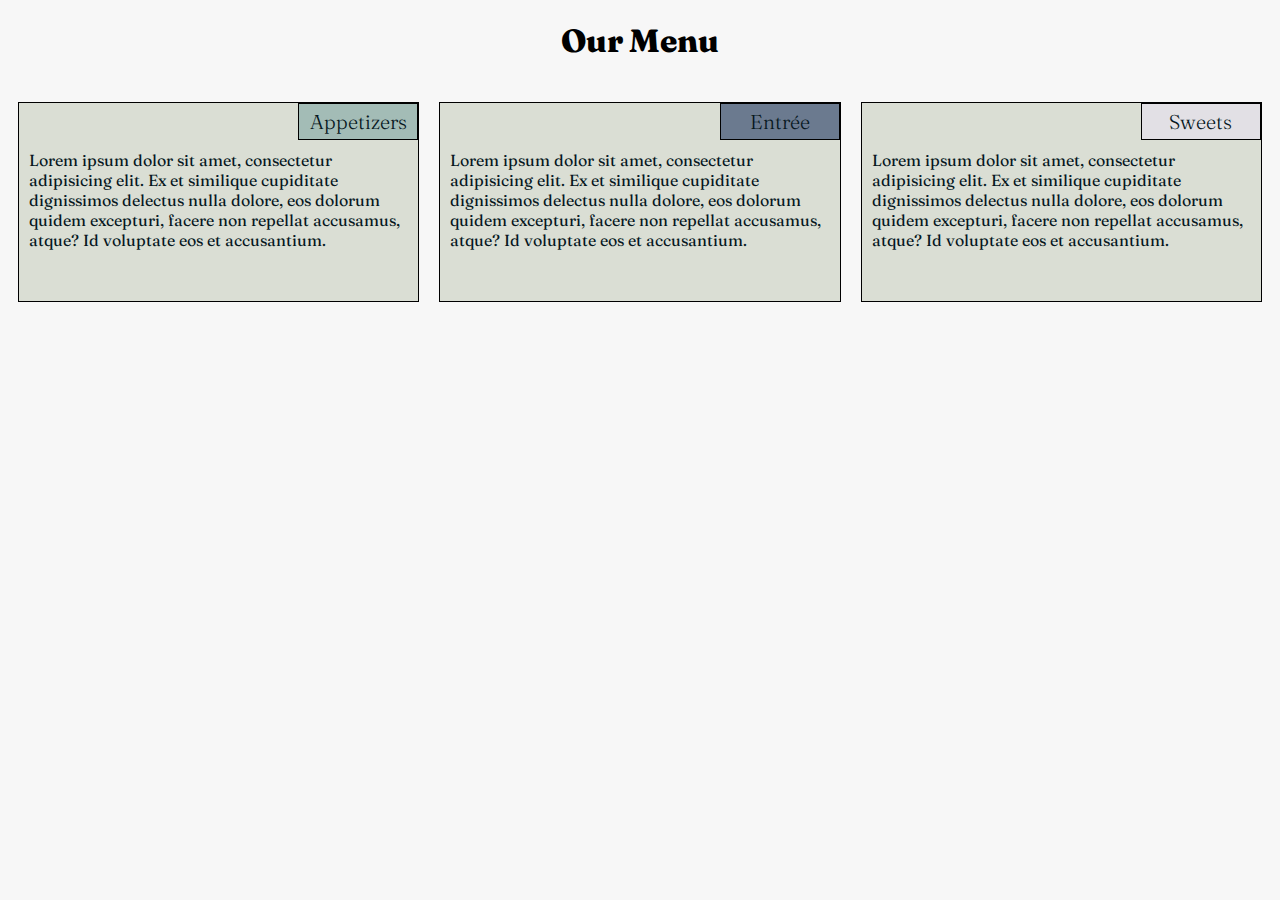
<file: module-2-solution/index.html>
<!DOCTYPE html>
<html>
<head>
<meta charset="utf-8">
<meta name = "viewport" content = "width=device-width, initial-scale=1">
<link rel="stylesheet" href= "css/styles.css"> 
<link rel="preconnect" href="https://fonts.gstatic.com"> 
<link href="https://fonts.googleapis.com/css2?family=Fraunces:wght@100;200;400;500;600&display=swap" rel="stylesheet">

<title>Menu</title>
</head>
<body>
<h1>Our Menu</h1>
	<div class = "row">
		<div class = "container col-lg-4 col-md-6 col-sm-12">
					<section>
				<div id = "app">Appetizers</div>
				<p>Lorem ipsum dolor sit amet, consectetur adipisicing elit. Ex et similique cupiditate dignissimos delectus nulla dolore, eos dolorum quidem excepturi, facere non repellat accusamus, atque? Id voluptate eos et accusantium.
				</p>
			</section>
		</div>
			<div class="container col-lg-4 col-md-6 col-sm-12">
			<section>
			<div id="entree">Entrée </div>
				<p>Lorem ipsum dolor sit amet, consectetur adipisicing elit. Ex et similique cupiditate dignissimos delectus nulla dolore, eos dolorum quidem excepturi, facere non repellat accusamus, atque? Id voluptate eos et accusantium.</p>
		</section>
	</div>
	<div class="container col-lg-4 col-md-6 col-sm-12">
		<section>
			<div id="sweets">Sweets</div>
				<p>Lorem ipsum dolor sit amet, consectetur adipisicing elit. Ex et similique cupiditate dignissimos delectus nulla dolore, eos dolorum quidem excepturi, facere non repellat accusamus, atque? Id voluptate eos et accusantium. </p>
		</section>
	</div>
</div>
</body>
</html>
</file>
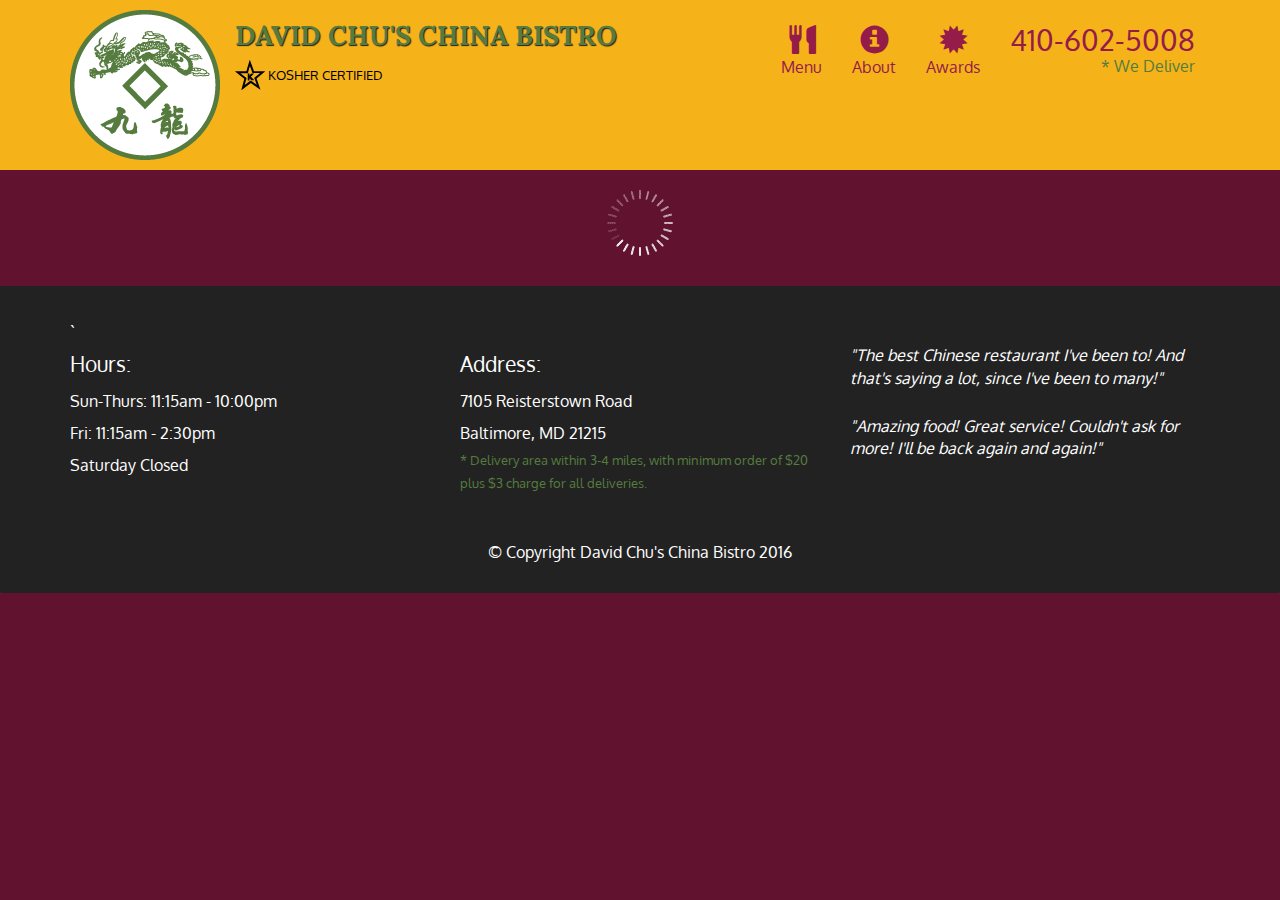
<file: module-5-solution/index.html>
<!doctype html>
<html lang="en">
  <head>
    <meta charset="utf-8">
    <meta http-equiv="X-UA-Compatible" content="IE=edge">
    <meta name="viewport" content="width=device-width, initial-scale=1">
    <title>David Chu's China Bistro</title>
    <link rel="stylesheet" href="css/bootstrap.min.css">
    <link rel="stylesheet" href="css/styles.css">
    <link href='https://fonts.googleapis.com/css?family=Oxygen:400,300,700' rel='stylesheet' type='text/css'>
    <link href='https://fonts.googleapis.com/css?family=Lora' rel='stylesheet' type='text/css'>
  </head>
<body>
  <header>
    <nav id="header-nav" class="navbar navbar-default">
      <div class="container">
        <div class="navbar-header">
          <a href="index.html" class="pull-left visible-md visible-lg">
            <div id="logo-img" alt="Logo image"></div>
          </a>

          <div class="navbar-brand">
            <a href="index.html"><h1>David Chu's China Bistro</h1></a>
            <p>
              <img src="images/star-k-logo.png" alt="Kosher certification">
              <span>Kosher Certified</span>
            </p>
          </div>

          <button id="navbarToggle" type="button" class="navbar-toggle collapsed" data-toggle="collapse" data-target="#collapsable-nav" aria-expanded="false">
            <span class="sr-only">Toggle navigation</span>
            <span class="icon-bar"></span>
            <span class="icon-bar"></span>
            <span class="icon-bar"></span>
          </button>
        </div>
        
        <div id="collapsable-nav" class="collapse navbar-collapse">
           <ul id="nav-list" class="nav navbar-nav navbar-right">
            <li id="navHomeButton" class="visible-xs active">
              <a href="index.html">
                <span class="glyphicon glyphicon-home"></span> Home</a>
            </li>
            <li id="navMenuButton">
              <a href="#" onclick="$dc.loadMenuCategories();">
                <span class="glyphicon glyphicon-cutlery"></span><br class="hidden-xs"> Menu</a>
            </li>
            <li>
              <a href="#">
                <span class="glyphicon glyphicon-info-sign"></span><br class="hidden-xs"> About</a>
            </li>
            <li>
              <a href="#">
                <span class="glyphicon glyphicon-certificate"></span><br class="hidden-xs"> Awards</a>
            </li>
            <li id="phone" class="hidden-xs">
              <a href="tel:410-602-5008">
                <span>410-602-5008</span></a><div>* We Deliver</div>
            </li>
          </ul><!-- #nav-list -->
        </div><!-- .collapse .navbar-collapse -->
      </div><!-- .container -->
    </nav><!-- #header-nav -->
  </header>

  <div id="call-btn" class="visible-xs">
    <a class="btn" href="tel:410-602-5008">
    <span class="glyphicon glyphicon-earphone"></span>
    410-602-5008
    </a>
  </div>
  <div id="xs-deliver" class="text-center visible-xs">* We Deliver</div>

  <div id="main-content" class="container"></div>

  <footer class="panel-footer">
    <div class="container">`
      <div class="row">
        <section id="hours" class="col-sm-4">
          <span>Hours:</span><br>
          Sun-Thurs: 11:15am - 10:00pm<br>
          Fri: 11:15am - 2:30pm<br>
          Saturday Closed
          <hr class="visible-xs">
        </section>
        <section id="address" class="col-sm-4">
          <span>Address:</span><br>
          7105 Reisterstown Road<br>
          Baltimore, MD 21215
          <p>* Delivery area within 3-4 miles, with minimum order of $20 plus $3 charge for all deliveries.</p>
          <hr class="visible-xs">
        </section>
        <section id="testimonials" class="col-sm-4">
          <p>"The best Chinese restaurant I've been to! And that's saying a lot, since I've been to many!"</p>
          <p>"Amazing food! Great service! Couldn't ask for more! I'll be back again and again!"</p>
        </section>
      </div>
      <div class="text-center">&copy; Copyright David Chu's China Bistro 2016</div>
    </div>
  </footer>

  <!-- jQuery (Bootstrap JS plugins depend on it) -->
  <script src="js/jquery-2.1.4.min.js"></script>
  <script src="js/bootstrap.min.js"></script>
  <script src="js/ajax-utils.js"></script>
  <script src="js/script.js"></script>
</body>
</html>
</file>
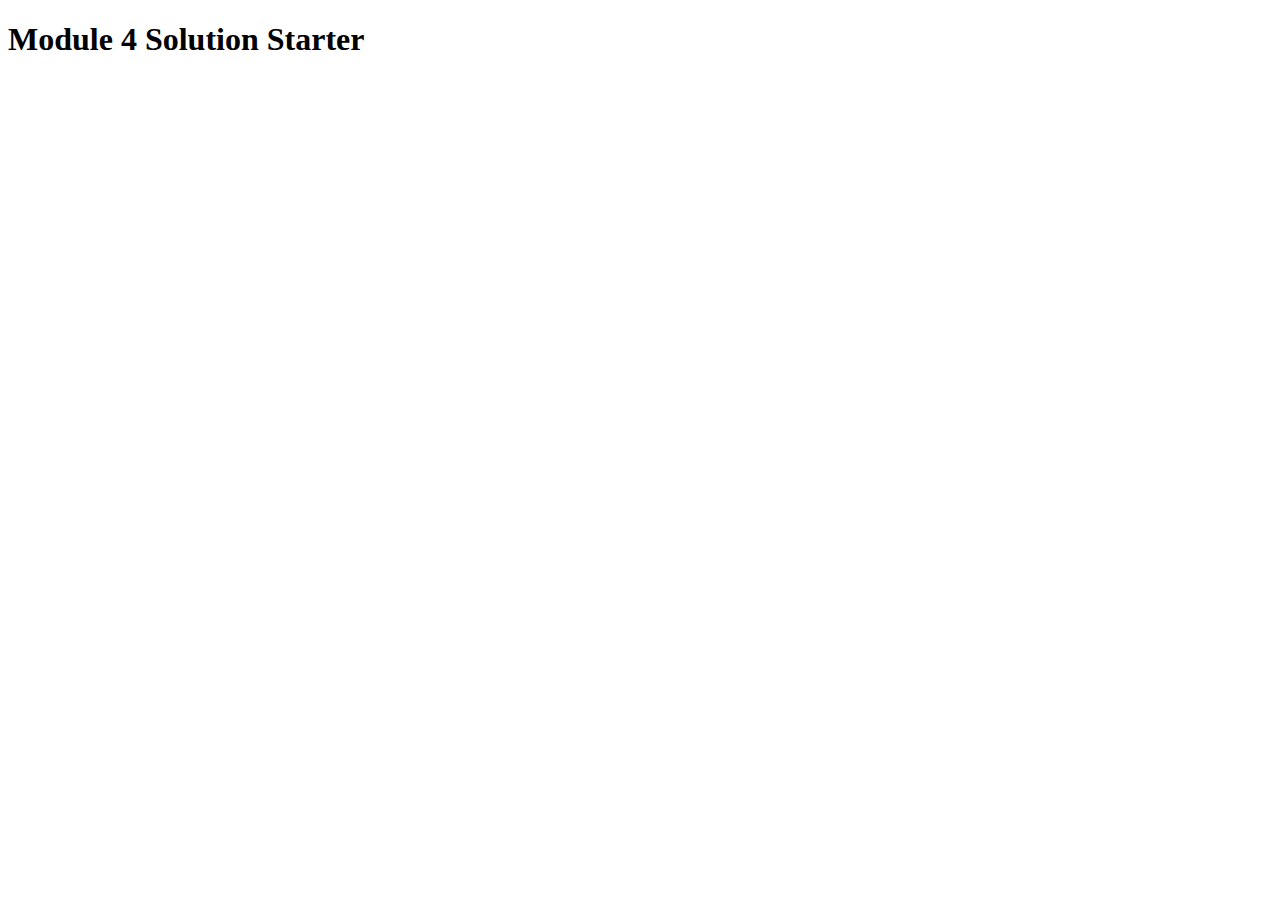
<file: module-4-solution/harder/index.html>
<!DOCTYPE html>
<html>
<head>
  <meta charset="utf-8">
  <title>Module 4 Solution Starter</title>
  <script>
    var names = []; // DO NOT REMOVE
  </script>
  <script src="SpeakHello.js"></script>
  <script src="SpeakGoodBye.js"></script>
  <script src="script.js"></script>
</head>
<body>
  <h1>Module 4 Solution Starter</h1>
</body>
</html>
</file>
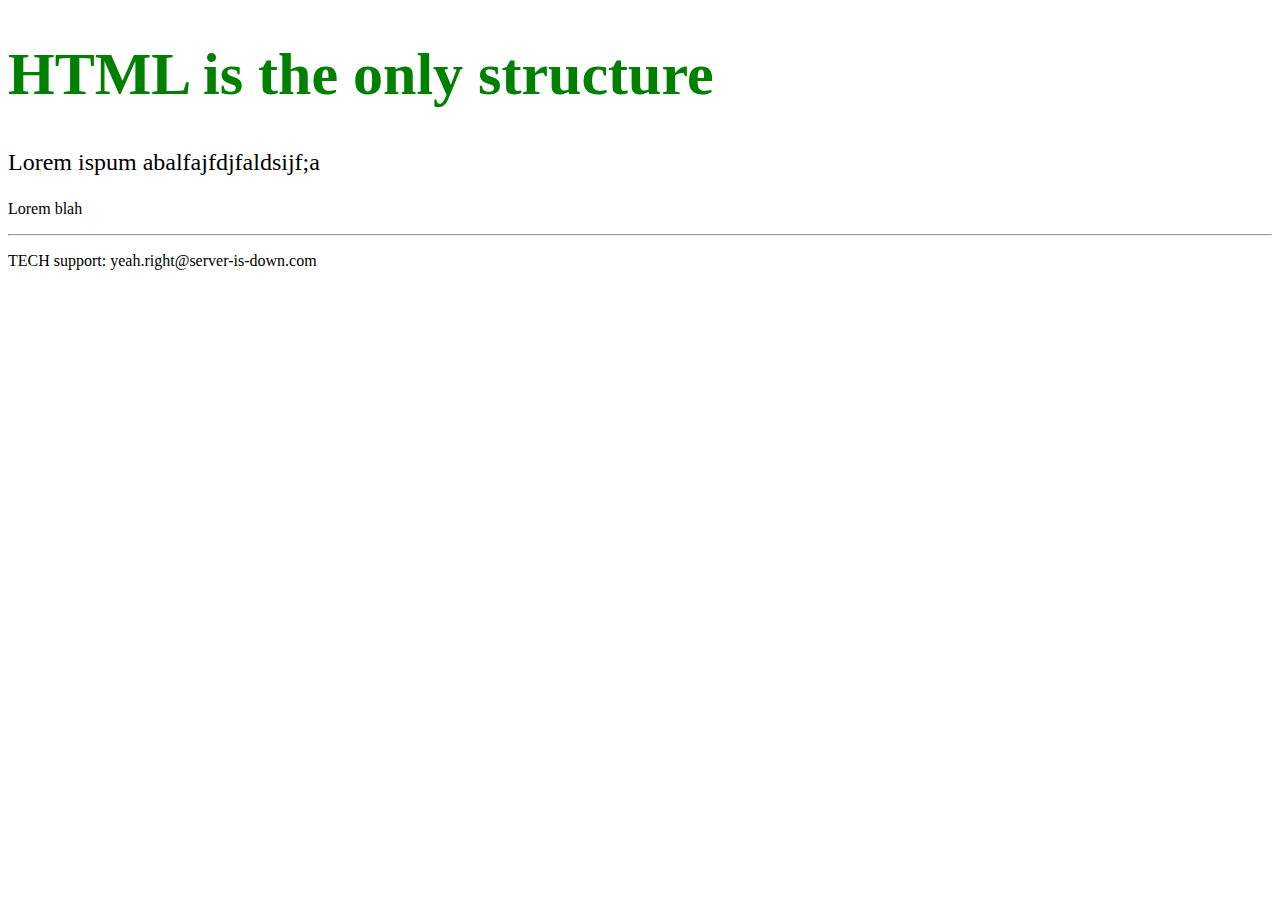
<file: site/structure-only-after.html>
<!DOCTYPE html>
<html>
<head>
	<title>HTML Structure</title>
</head>
<body>
	<h1 style = "color: green; font-size: 60px; text-align; center;">
	HTML is the only structure </h1>
	<p style = "margin = 0 100px 0 100 px; font-size: 1.5em;">Lorem 
		ispum abalfajfdjfaldsijf;a
	</p>
	<p> Lorem blah 
	</p>
	<footer>
		<hr> 
		<p style = "text-algin: center;"
		onClick = "alert('EMAILING US IS USELESS'); "> 
		TECH support: yeah.right@server-is-down.com 
	</p>
</footer>

</body>
</html>
</file>
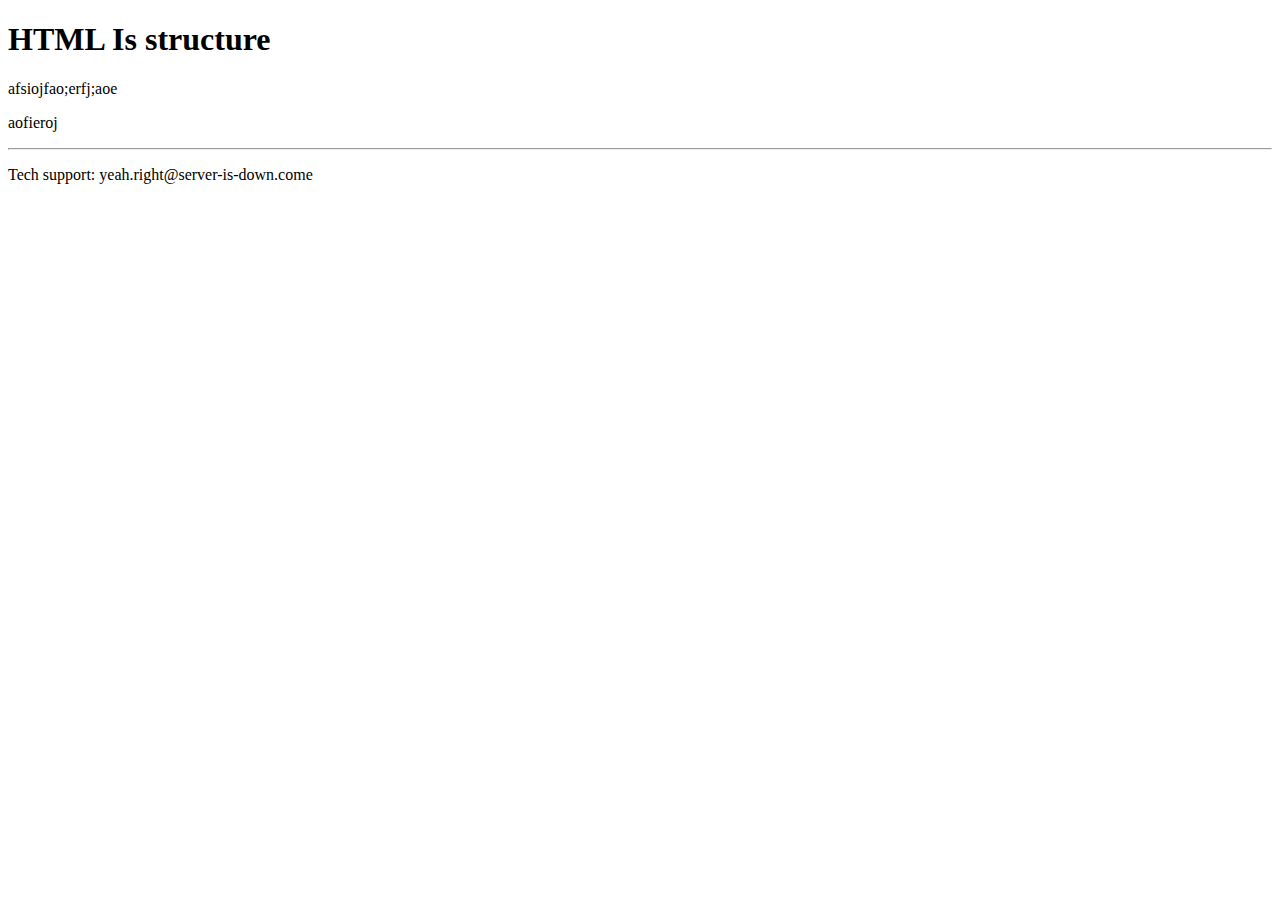
<file: site/structure-only-before.html>
<!DOCTYPE html>
<html>
<head>
	<title>HTML BEfore</title>
</head>
<body>
	<h1> HTML Is structure </h1>
	<p> afsiojfao;erfj;aoe </p>
	<p> aofieroj </p>
	<footer> 
		<hr>
		<p> Tech support: yeah.right@server-is-down.come </p>
	</footer>
</body>
</html>
</file>
<file: module-2-solution/css/styles.css>
body{ 
background-color: #f7f7f7;
font-family: 'Fraunces', serif;
}
* {
  box-sizing: border-box;
}

h1{
  font-weight: 800;
	text-align: center;
}
p{
	padding: 10px;
	margin: 0; 
}
.container {
	border: none;
	margin-left: auto;
	margin-right: auto;
	margin-top: 10px;
	margin-bottom: 10px;
	padding: 10px;
}
section {
	border:	1px solid black;
	background-color: #DADED4;
	width: 100%;
	height: 200px;
	color: #06171E;
	position: relative;
	overflow: auto;
}

#app{
	border: 1px solid black;
	text-align: center;
	width: 30%;
	margin-left: 70%;
	font-weight: 300;
	font-size: 125%;
	margin-bottom: 0;
	margin-top: 0;
	padding: 5px;
	background-color: #A3BCB6;
}

#entree{
	border: 1px solid black;
	text-align: center;
	width: 30%;
	margin-left: 70%;
	font-weight: 300;
	font-size: 125%;
	margin-bottom: 0;
	margin-top: 0;
	padding: 5px;
	background-color: #6B7A8F;

}

#sweets{
	border: 1px solid black;
	text-align: center;
	width: 30%;
	margin-left: 70%;
	font-weight: 300;
	font-size: 125%;
	margin-bottom: 0;
	margin-top: 0;
	padding: 5px;
	background-color: #E2E0E5;

}

.row{
	width: 100%;
}
/* DESKTOP view */
@media (min-width: 992px){
  .col-lg-1, .col-lg-2, .col-lg-3, .col-lg-4, .col-lg-5, .col-lg-6, .col-lg-7, .col-lg-8, .col-lg-9, .col-lg-10, .col-lg-11, .col-lg-12 {
    float: left;
  }

  .col-lg-1 {
    width: 8.33%;
  }
  .col-lg-2 {
    width: 16.66%;
  }
  .col-lg-3 {
    width: 25%;
  }
  .col-lg-4 {
    width: 33.33%;
  }
  .col-lg-5 {
    width: 41.66%;
  }
  .col-lg-6 {
    width: 50%;
  }
  .col-lg-7 {
    width: 58.33%;
  }
  .col-lg-8 {
    width: 66.66%;
  }
  .col-lg-9 {
    width: 74.99%;
  }
  .col-lg-10 {
    width: 83.33%;
  }
  .col-lg-11 {
    width: 91.66%;
  }
  .col-lg-12 {
    width: 100%;
  }
}
/*TABLET view*/ 
@media (min-width: 768px) and (max-width: 991px) {
  .col-md-1, .col-md-2, .col-md-3, .col-md-4, .col-md-5, .col-md-6, .col-md-7, .col-md-8, .col-md-9, .col-md-10, .col-md-11, .col-md-12 {
    float: left;
  }

  .col-md-1 {
    width: 8.33%;
  }
  .col-md-2 {
    width: 16.66%;
  }
  .col-md-3 {
    width: 25%;
  }
  .col-md-4 {
    width: 33.33%;
  }
  .col-md-5 {
    width: 41.66%;
  }
  .col-md-6 {
    width: 50%;
  }
  .col-md-7 {
    width: 58.33%;
  }
  .col-md-8 {
    width: 66.66%;
  }
  .col-md-9 {
    width: 74.99%;
  }
  .col-md-10 {
    width: 83.33%;
  }
  .col-md-11 {
    width: 91.66%;
  }
  .col-md-12 {
    width: 100%;
  }
}
/*MOBILE view*/
@media (max-width: 768px) {
  .col-sm-1, .col-sm-2, .col-sm-3, .col-sm-4, .col-sm-5, .col-sm-6, .col-sm-7, .col-sm-8, .col-sm-9, .col-sm-10, .col-sm-11, .col-sm-12 {
    float: left;
  }

  .col-sm-1 {
    width: 8.33%;
  }
  .col-sm-2 {
    width: 16.66%;
  }
  .col-sm-3 {
    width: 25%;
  }
  .col-sm-4 {
    width: 33.33%;
  }
  .col-sm-5 {
    width: 41.66%;
  }
  .col-sm-6 {
    width: 50%;
  }
  .col-sm-7 {
    width: 58.33%;
  }
  .col-sm-8 {
    width: 66.66%;
  }
  .col-sm-9 {
    width: 74.99%;
  }
  .col-sm-10 {
    width: 83.33%;
  }
  .col-sm-11 {
    width: 91.66%;
  }
  .col-sm-12 {
    width: 100%;
  }
}
</file>
<file: module-5-solution/css/styles.css>
body {
  font-size: 16px;
  color: #fff;
  background-color: #61122f;
  font-family: 'Oxygen', sans-serif;
}

/** HEADER **/
#header-nav {
  background-color: #f6b319;
  border-radius: 0;
  border: 0;
}

#logo-img {
  background: url('../images/restaurant-logo_large.png') no-repeat;
  width: 150px;
  height: 150px;
  margin: 10px 15px 10px 0;
}

.navbar-brand {
  padding-top: 25px;
}
.navbar-brand h1 { /* Restaurant name */
  font-family: 'Lora', serif;
  color: #557c3e;
  font-size: 1.5em;
  text-transform: uppercase;
  font-weight: bold;
  text-shadow: 1px 1px 1px #222;
  margin-top: 0;
  margin-bottom: 0;
  line-height: .75;
}
.navbar-brand a:hover, .navbar-brand a:focus {
  text-decoration: none;
}
.navbar-brand p { /* Kosher cert */
  color: #000;
  text-transform: uppercase;
  font-size: .7em;
  margin-top: 15px;
}
.navbar-brand p span { /* Star-K */
  vertical-align: middle;
}

#nav-list {
  margin-top: 10px;
}
#nav-list a {
  color: #951C49;
  text-align: center;
}
#nav-list a:hover {
  background: #E7E7E7;
}
#nav-list a span {
  font-size: 1.8em;
}

#phone {
  margin-top: 5px;
}
#phone a { /* Phone number */
  text-align: right;
  padding-bottom: 0;
}
#phone div { /* We Deliver */
  color: #557c3e;
  text-align: right;
  padding-right: 15px;
}

.navbar-header button.navbar-toggle, .navbar-header .icon-bar {
  border: 1px solid #61122f;
}
.navbar-header button.navbar-toggle {
  clear: both;
  margin-top: -30px;
}
/* END HEADER */

/* FOOTER */
.panel-footer {
  margin-top: 30px;
  padding-top: 35px;
  padding-bottom: 30px;
  background-color: #222;
  border-top: 0;
}
.panel-footer div.row {
  margin-bottom: 35px;
}
#hours, #address {
  line-height: 2;
}
#hours > span, #address > span {
  font-size: 1.3em;
}
#address p {
  color: #557c3e;
  font-size: .8em;
  line-height: 1.8;
}
#testimonials {
  font-style: italic;
}
#testimonials p:nth-child(2) {
  margin-top: 25px;
}
/* END FOOTER */



/* HOME PAGE */
.container .jumbotron {
  box-shadow: 0 0 50px #3F0C1F;
  border: 2px solid #3F0C1F;
}

#menu-tile, #specials-tile, #map-tile {
  height: 250px;
  width: 100%;
  margin-bottom: 15px;
  position: relative;
  border: 2px solid #3F0C1F;
  overflow: hidden;
}
#menu-tile:hover, #specials-tile:hover, #map-tile:hover {
  box-shadow: 0 1px 5px 1px #cccccc;
}
#menu-tile {
  background: url('../images/menu-tile.jpg') no-repeat;
  background-position: center;
}
#specials-tile {
  background: url('../images/specials-tile.jpg') no-repeat;
  background-position: center;
}
#menu-tile span, #specials-tile span, #map-tile span {
  position: absolute;
  bottom: 0;
  right: 0;
  width: 100%;
  text-align: center;
  font-size: 1.6em;
  text-transform: uppercase;
  background-color: #000;
  color: #fff;
  opacity: .8;
}
/* END HOME PAGE */

/* MENU CATEGORIES PAGE */
.category-tile { 
  position: relative;
  border: 2px solid #3F0C1F;
  overflow: hidden;
  width: 200px;
  height: 200px;
  margin: 0 auto 15px;
}
.category-tile span {
  position: absolute;
  bottom: 0;
  right: 0;
  width: 100%;
  text-align: center;
  font-size: 1.2em;
  text-transform: uppercase;
  background-color: #000;
  color: #fff;
  opacity: .8;
}
.category-tile:hover {
  box-shadow: 0 1px 5px 1px #cccccc;
}

#menu-categories-title + div {
  margin-bottom: 50px;
}
/* END MENU CATEGORIES PAGE */

/* SINGLE CATEGORY PAGE */
.menu-item-tile {
  margin-bottom: 25px;
}
.menu-item-tile hr {
  width: 80%;
}
.menu-item-tile .menu-item-price {
  font-size: 1.1em;
  text-align: right;
  margin-top: -15px;
  margin-right: -15px;
}
.menu-item-tile .menu-item-price span {
  font-size: .6em;
}
.menu-item-photo {
  position: relative;
  border: 2px solid #3F0C1F; 
  overflow: hidden;
  padding: 0;
  margin-right: -15px;
  margin-left: auto;
  margin-bottom: 20px;
  max-width: 250px;
}
.menu-item-photo div {
  position: absolute;
  bottom: 0;
  right: 0;
  width: 80px;
  background-color: #557c3e;
  text-align: center;
}
.menu-item-description {
  padding-right: 30px;
}
h3.menu-item-title {
  margin: 0 0 10px;
}
.menu-item-details {
  font-size: .9em;
  font-style: italic;
}
/* END SINGLE CATEGORY PAGE */


/********** Large devices only **********/
@media (min-width: 1200px) {
  .container .jumbotron {
    background: url('../images/jumbotron_1200.jpg') no-repeat;
    height: 675px;
  }
}

/********** Medium devices only **********/
@media (min-width: 992px) and (max-width: 1199px) {
  /* Header */
  #logo-img {
    background: url('../images/restaurant-logo_medium.png') no-repeat;
    width: 100px;
    height: 100px;
    margin: 5px 5px 5px 0;
  }
  /* End Header */

  /* Home Page */
  .container .jumbotron {
    background: url('../images/jumbotron_992.jpg') no-repeat;
    height: 558px;
  }
  /* End Home Page */
}

/********** Small devices only **********/
@media (min-width: 768px) and (max-width: 991px) {
  /* Home Page */
  .container .jumbotron {
    background: url('../images/jumbotron_768.jpg') no-repeat;
    height: 432px;
  }
  /* End Home Page */
}

/********** Extra small devices only **********/
@media (max-width: 767px) {
  /* Header */
  .navbar-brand {
    padding-top: 10px;
    height: 80px;
  }
  .navbar-brand h1 { /* Restaurant name */
    padding-top: 10px;
    font-size: 5vw; /* 1vw = 1% of viewport width */
  }
  .navbar-brand p { /* Kosher cert */
    font-size: .6em;
    margin-top: 12px;
  }
  .navbar-brand p img { /* Star-K */
    height: 20px;
  }

  #collapsable-nav a { /* Collapsed nav menu text */
    font-size: 1.2em;
  }
  #collapsable-nav a span { /* Collapsed nav menu glyph */
    font-size: 1em;
    margin-right: 5px;
  }

  #call-btn > a {
    font-size: 1.5em;
    display: block;
    margin: 0 20px;
    padding: 10px;
    border: 2px solid #fff;
    background-color: #f6b319;
    color: #951c49;
  }
  #xs-deliver {
    margin-top: 5px;
    font-size: .7em;
    letter-spacing: .1em;
    text-transform: uppercase;
  }
  /* End Header */

  /* Footer */
  .panel-footer section {
    margin-bottom: 30px;
    text-align: center;
  }
  .panel-footer section:nth-child(3) {
    margin-bottom: 0; /* margin already exists on the whole row */
  }
  .panel-footer section hr {
    width: 50%;
  }
  /* End Footer */

  /* Home Page */
  .container .jumbotron {
    margin-top: 30px;
    padding: 0;
  }
  #menu-tile, #specials-tile {
    width: 360px;
    margin: 0 auto 15px;
  }

  .menu-item-photo {
    margin-right: auto;
  }
  .menu-item-tile .menu-item-price {
    text-align: center;
  }
  .menu-item-description {
    text-align: center;;
  }
}


/********** Super extra small devices Only :-) (e.g., iPhone 4) **********/
@media (max-width: 479px) {
  /* Header */
  .navbar-brand h1 { /* Restaurant name */
    padding-top: 5px;
    font-size: 6vw;
  }
  /* End Header */
  
  /* Home page */
  #menu-tile, #specials-tile {
    width: 280px;
    margin: 0 auto 15px;
  }

  .col-xxs-12 {
    position: relative;
    min-height: 1px;
    padding-right: 15px;
    padding-left: 15px;
    float: left;
    width: 100%;
  }
}
</file>
